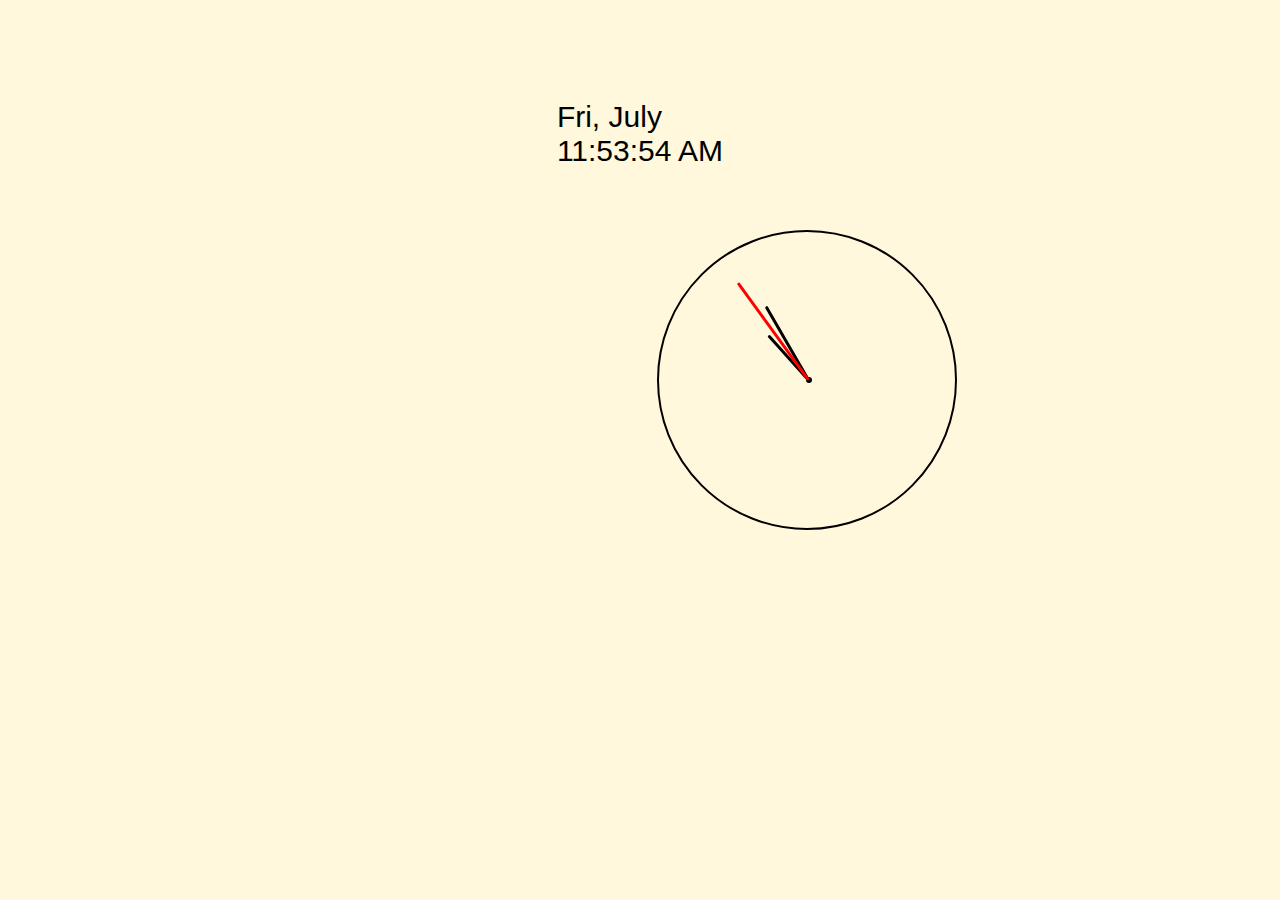
<file: JSClock/index.html>
<!DOCTYPE html>
<html>
    <head>
        <meta charset="utf-8" />
        <link rel="stylesheet" href="./style.css" />
        <script src="./script.js" defer></script>
        <title> Clock</title>
    </head>
    <body>
        <div id="container">
            <div id="digital">
                <div><p id="date"> 12 September 2022</p></div>
                <div id="time-cont">
                    <p id="time"> 12:50:47 AM</p>
                </div>
            </div>
            <div id="analog">
                <div id="clock">
                    <div  id="middle"></div>
                    <!-- <p id="numbers"> 12  1  2  4</p> -->
                    <div class="hand" id="hour"></div>
                    <div class="hand" id="minute"></div>
                    <div class="hand" id="seconds"></div>
                    <!-- <div id="numbers"><p> 12  1  2  4</p></div> -->
                </div>
            </div>
        </div>
    </body>
</html>
</file>
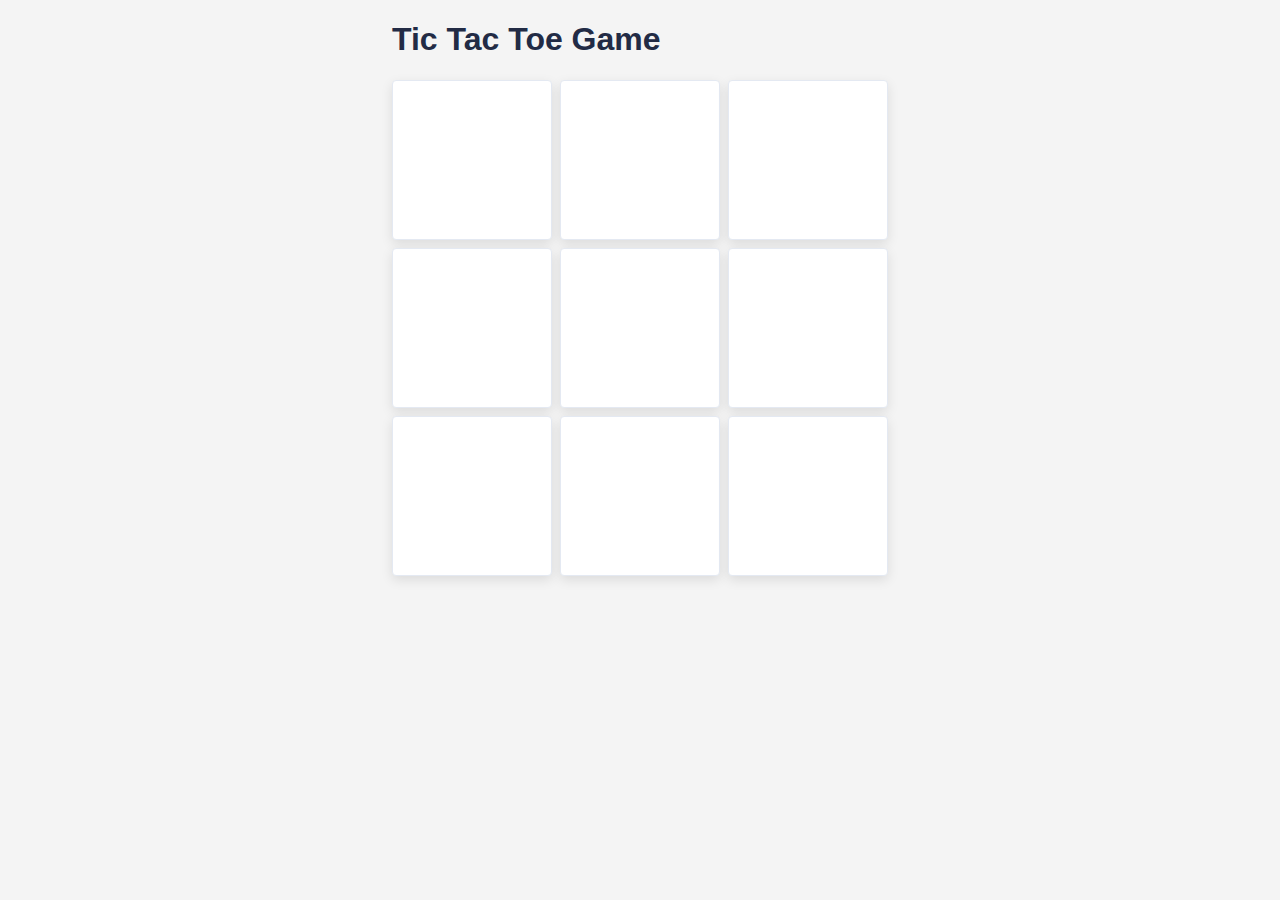
<file: X&O Game/index.html>
<!DOCTYPE html>
<html lang="en" >
    <head>
    <meta charset="UTF-8" />
    <meta http-equiv="X-UA-Compatible" content="IE=edge" />
    <meta name="viewport" content="width=device-width, initial-scale=1.0" />
    <title>Tic Tac Toe</title>
    <link rel="stylesheet" href="style.css" />
    <script defer src="./script.js"></script>
    </head>
    <body>
        <div class="container">
            <header>
                <h1>Tic Tac Toe Game</h1>
                <div class="status d-none won">
                    <h3 class="status-title "> You Won</h3>
                    <button class="btn-primary"> Restart</button>
                </div>
            </header>
            <div class="board">
                <div class="cell"></div>
                <div class="cell"></div>
                <div class="cell"></div>
                <div class="cell"></div>
                <div class="cell"></div>
                <div class="cell"></div>
                <div class="cell"></div>
                <div class="cell"></div>
                <div class="cell"></div>
            </div>
        </div>
    </body>
</html>
</file>
<file: JSClock/style.css>
* {
    background-color: cornsilk;
    margin: 0;
    padding: 0;
    box-sizing: border-box;
}

body {
    /* position: absolute; */
    /* right: -20px;
    
    text-align: center !important; */
    /* position: relative; */
    display: flex;
      /* align-items: center; */
    justify-content: center;
    margin-top: 100px !important;
    /* height: 100vh; */
    font-family:'Trebuchet MS', 'Lucida Sans Unicode', 'Lucida Grande', 'Lucida Sans', Arial, sans-serif ;
    font-size: 30px;
  }
#container {
    background-color: cornsilk;
}

#digital {
    /* border: 2px solid black; */
    margin-bottom: 2rem;
}
/* #time{} */
/* #analog {
    margin-top: 30px;
    margin-left: 100px;
    border: 2px solid black;
    width: 600px;
    height: 600px;
    position: relative;
} */
#clock {
    position: absolute;
    margin-top: 30px;
    margin-left: 100px;
    border: 2px solid black;
    width: 300px;
    height: 300px;
    border-radius: 150px;
}
#middle {
    border: 3px solid;
    width: 3px;
    border-radius: 150px;
    margin: 150px;
    margin-top: 145px;
    margin-left: 147px;
    position: absolute;
}
#hour {
    /* border: 1px solid black; */
    background-color: black;
    /* height: 50px; */
    height: 85px;
    /* margin: 29px; */
}
#minute {
    /* border: 1px solid black; */
    background-color: black;
    /* margin: 9px; */
    height: 60px;
}
#seconds {
    /* border: 1px solid black; */
    background: red;
    /* margin: 19px; */
    height: 120px;
    transition: 0.3 ease;
}

.hand {
    height: 150px;
    width: 3px;
    background-color: black;
    position: absolute;
    left: 50%;
    bottom: 50%;
    border-radius: 99px;
    transform-origin: bottom;
    /* transform: translate(-70%, -100%); */
}
/* #numbers {
    position: fixed;
    border:  2px solid;
    width: 300px;
    border-radius: 50%;
} */


@media (max-width: 600px) {
    
    body {
      /* position: absolute; */
      /* right: -20px;
      margin-left: 0% !important;
      text-align: center !important; */
      position: relative;
      display: flex;
        align-items: center;
      justify-content: center;
      height: 100vh;
      font-family: -apple-system, BlinkMacSystemFont, "Segoe UI", Roboto, Oxygen,
      Ubuntu, Cantarell, "Open Sans", "Helvetica Neue", sans-serif;
    }
  }
</file>
<file: X&O Game/style.css>
:root {
    --size: 160px;
  }
  
  *::after,
  *::before {
    box-sizing: border-box;
  }
  
  body {
    margin: 0;
    background: #f4f4f4;
    font-family: -apple-system, BlinkMacSystemFont, "Segoe UI", Roboto, Oxygen,
      Ubuntu, Cantarell, "Open Sans", "Helvetica Neue", sans-serif;
    display: flex;
    justify-content: center;
  }
  header {
    display: flex;
    align-items: center;
    justify-content: space-between;
  }
  
  header h1 {
    color: #222b45;
  }
  
  .status {
    display: flex;
    align-items: center;
    gap: 1.5rem;
    display: none;
  }
  
  .status > * {
    margin: 0;
  }
  
  .status .status-title {
    font-size: 1.5rem;
  }
  
  .status.won .status-title {
    color: #198754;
  }
  
  .status.lost .status-title {
    color: #dc3545;
  }
  
  .status.draw .status-title {
    color: #ffc107;
  }
  
  .btn-primary {
    display: inline-block;
    font-weight: 400;
    line-height: 1.5;
    text-align: center;
    cursor: pointer;
    padding: 0.375rem 0.75rem;
    font-size: 1rem;
    border-radius: 0.25rem;
    color: #fff;
    background-color: #0d6efd;
    border: none;
  }
  
  .board {
    display: grid;
    grid-template-columns: repeat(3, minmax(var(--size), 1fr));
    grid-template-rows: repeat(3, minmax(var(--size), 1fr));
    gap: 0.5rem;
  }
  
  .board .cell {
    border: 0.0625rem solid #e4e9f2;
    background: #fff;
    border-radius: 0.25rem;
    box-shadow: rgba(0, 0, 0, 0.1) 0px 4px 12px;
    cursor: pointer;
    position: relative;
  }
  
  .board:not(.game-end) .cell:not(.x):not(.circle):hover {
    background-color: #f0f0f0;
  }
  
  .cell.x::before,
  .board:not(.game-end) .cell:hover:not(.x):not(.circle):before {
    content: "";
    position: absolute;
    display: flex;
    background: red;
    width: calc(var(--size) * 0.6);
    height: calc(var(--size) * 0.6);
    top: 50%;
    left: 50%;
    transform: translate(-50%, -50%);
    clip-path: polygon(
      20% 0%,
      0% 20%,
      30% 50%,
      0% 80%,
      20% 100%,
      50% 70%,
      80% 100%,
      100% 80%,
      70% 50%,
      100% 20%,
      80% 0%,
      50% 30%
    );
    background-color: #4158d0;
    /* background-image: linear-gradient(
      43deg,
      #4158d0 0%,
      #c850c0 46%,
      #ffcc70 100%
    ); */
  }
  
  .board .cell:hover:not(.x):not(.circle)::before {
    opacity: 0.3;
  }
  
  .board .cell.circle::after,
  .board .cell.circle::before {
    content: "";
    position: absolute;
    width: calc(var(--size) * 0.7);
    height: calc(var(--size) * 0.7);
    top: 50%;
    left: 50%;
    transform: translate(-50%, -50%);
    background-color: #f7b42c;
    /* background-image: linear-gradient(315deg, #f7b42c 0%, #fc575e 74%); */
    border-radius: 50%;
  }
  
  .board .cell.circle::before {
    width: calc(var(--size) * 0.45);
    height: calc(var(--size) * 0.45);
    background: #fff;
    z-index: 2;
  }
  
  .cell.active {
    background: turquoise;
  }
</file>
